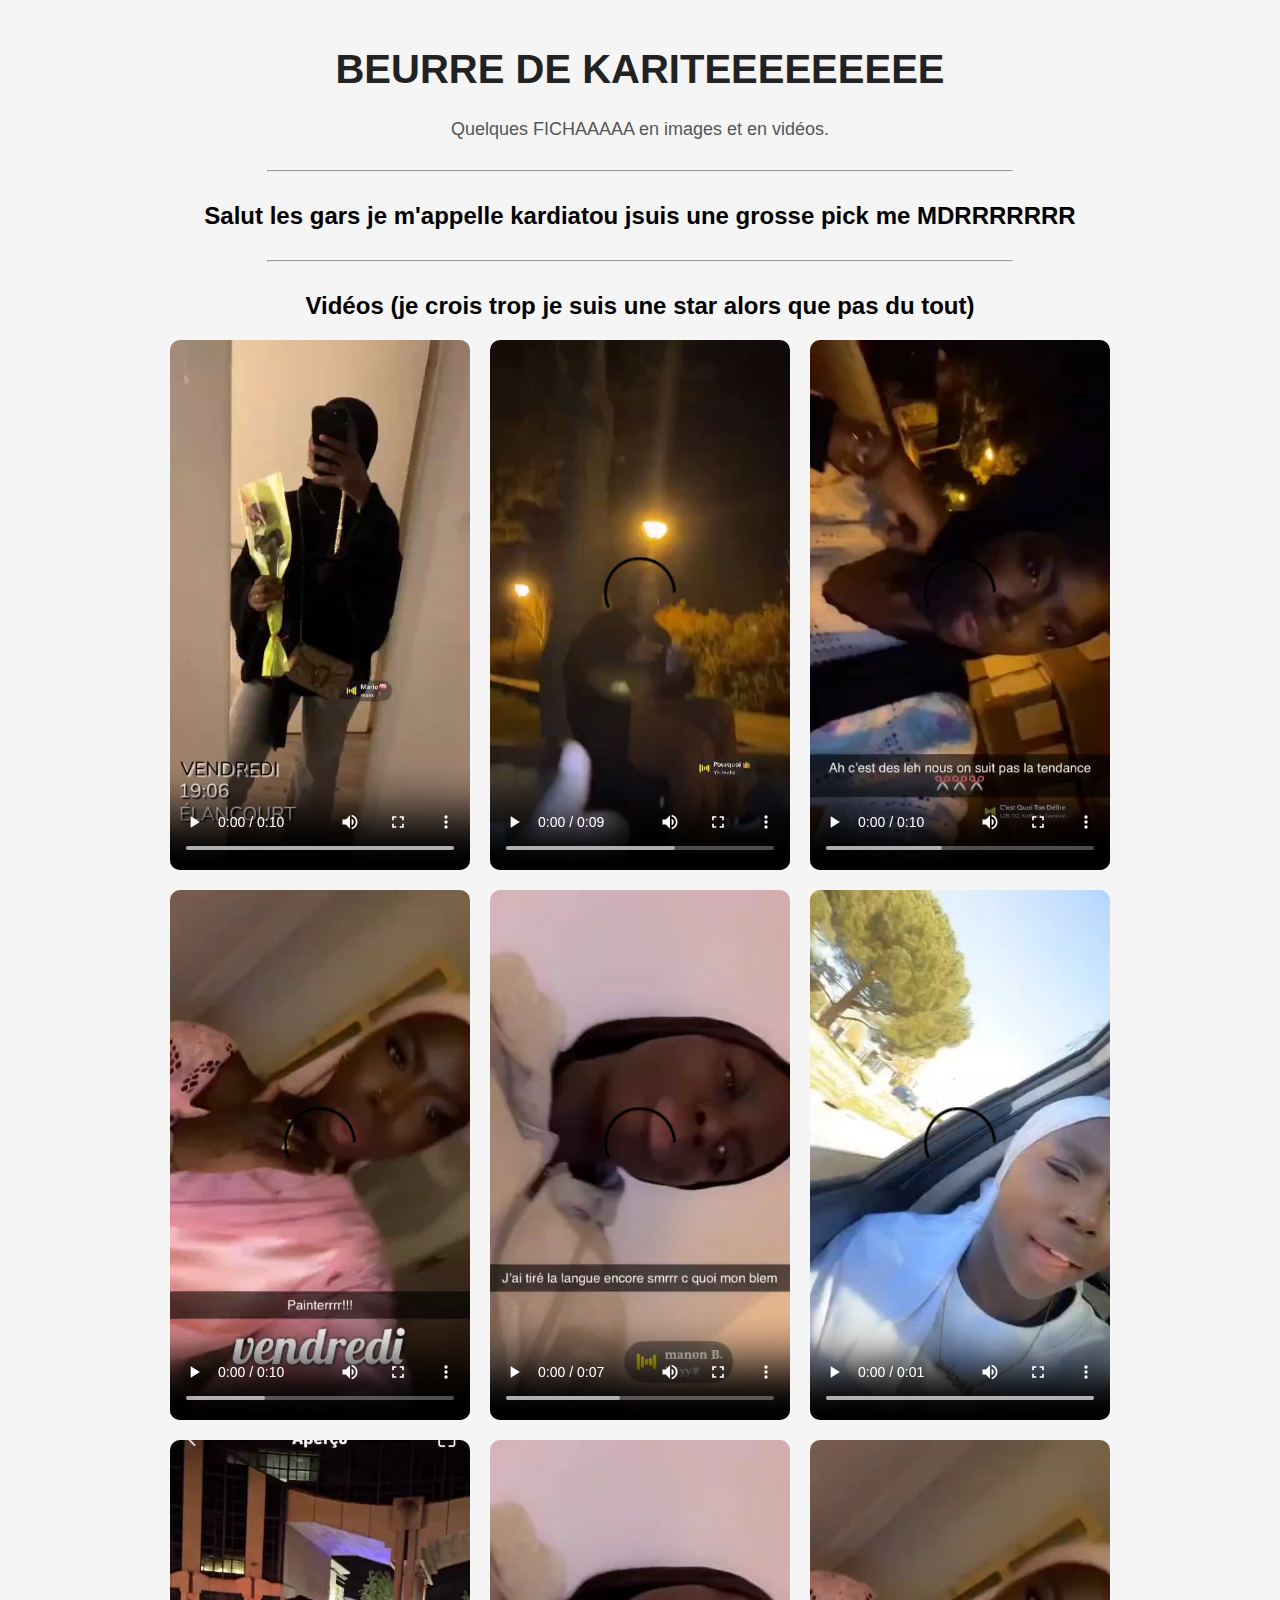
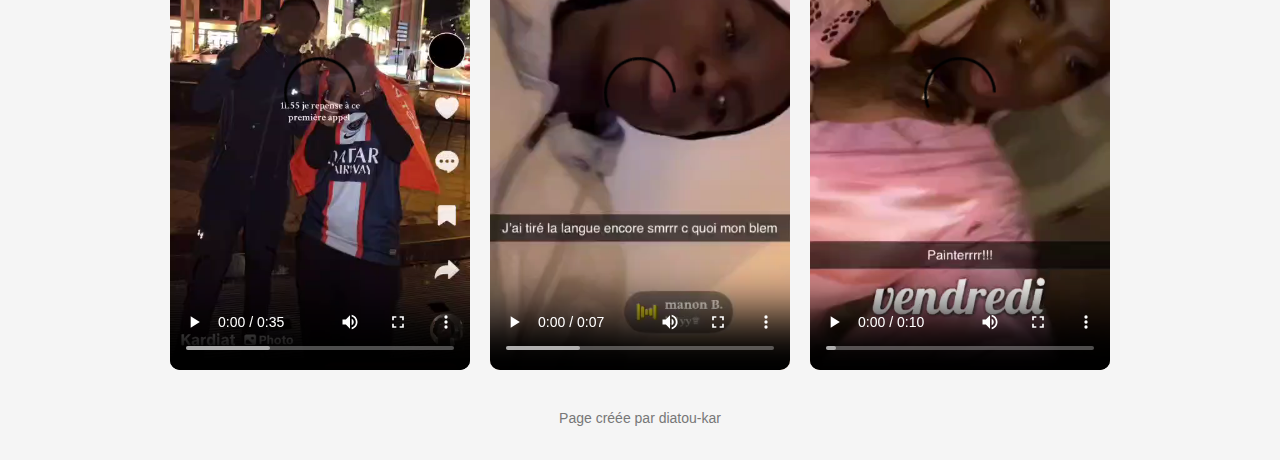
<file: index.html>
<!DOCTYPE html>
<html lang="fr">
<head>
  <meta charset="UTF-8">
  <title>KARDIAT</title>
  <link rel="stylesheet" href="style.css">
</head>

<body>

  <h1>BEURRE DE KARITEEEEEEEEE</h1>
  <p class="intro">
    Quelques FICHAAAAA en images et en vidéos.
  </p>

  <hr>

  <h2>Salut les gars je m'appelle kardiatou jsuis une grosse pick me MDRRRRRRR</h2>


  <hr>

  <h2>Vidéos (je crois trop je suis une star alors que pas du tout)</h2>

  <div class="videos">

  <video controls>
    <source src="videos/video1.mp4.mp4" type="video/mp4">
  </video>

  <video controls>
    <source src="videos/video2.mp4.mp4" type="video/mp4">
  </video>

  <video controls>
    <source src="videos/video3.mp4.mp4" type="video/mp4">
  </video>

  <video controls>
    <source src="videos/video4.mp4.mp4" type="video/mp4">
  </video>

  <video controls>
    <source src="videos/video5.mp4.mp4" type="video/mp4">
  </video>

  <video controls>
    <source src="videos/video6.mp4.mp4" type="video/mp4">
  </video>

  <video controls>
    <source src="videos/video7.mp4.mp4" type="video/mp4">
  </video>

  <video controls>
    <source src="videos/video8.mp4.mp4" type="video/mp4">
  </video>

  <video controls>
    <source src="videos/video9.mp4.mp4" type="video/mp4">
  </video>

</div>

  

  <p class="footer">
    Page créée par diatou-kar 
  </p>

</body>

</html>
</file>
<file: style.css>
body {
  font-family: Arial, sans-serif;
  background-color: #f5f5f5;
  text-align: center;
  margin: 0;
  padding: 20px;
}

h1 {
  color: #222;
  font-size: 40px;
}

.intro {
  font-size: 18px;
  color: #555;
}

hr {
  width: 60%;
  margin: 30px auto;
}

.galerie {
  display: flex;
  justify-content: center;
  gap: 15px;
  flex-wrap: wrap;
}

.galerie img {
  width: 200px;
  border-radius: 10px;
  box-shadow: 0 4px 10px rgba(0,0,0,0.2);
}

.videos {
  display: flex;
  justify-content: center;
  gap: 20px;
  flex-wrap: wrap;
}

video {
  width: 300px;
  border-radius: 10px;
}

.footer {
  margin-top: 40px;
  font-size: 14px;
  color: #777;
}
</file>
